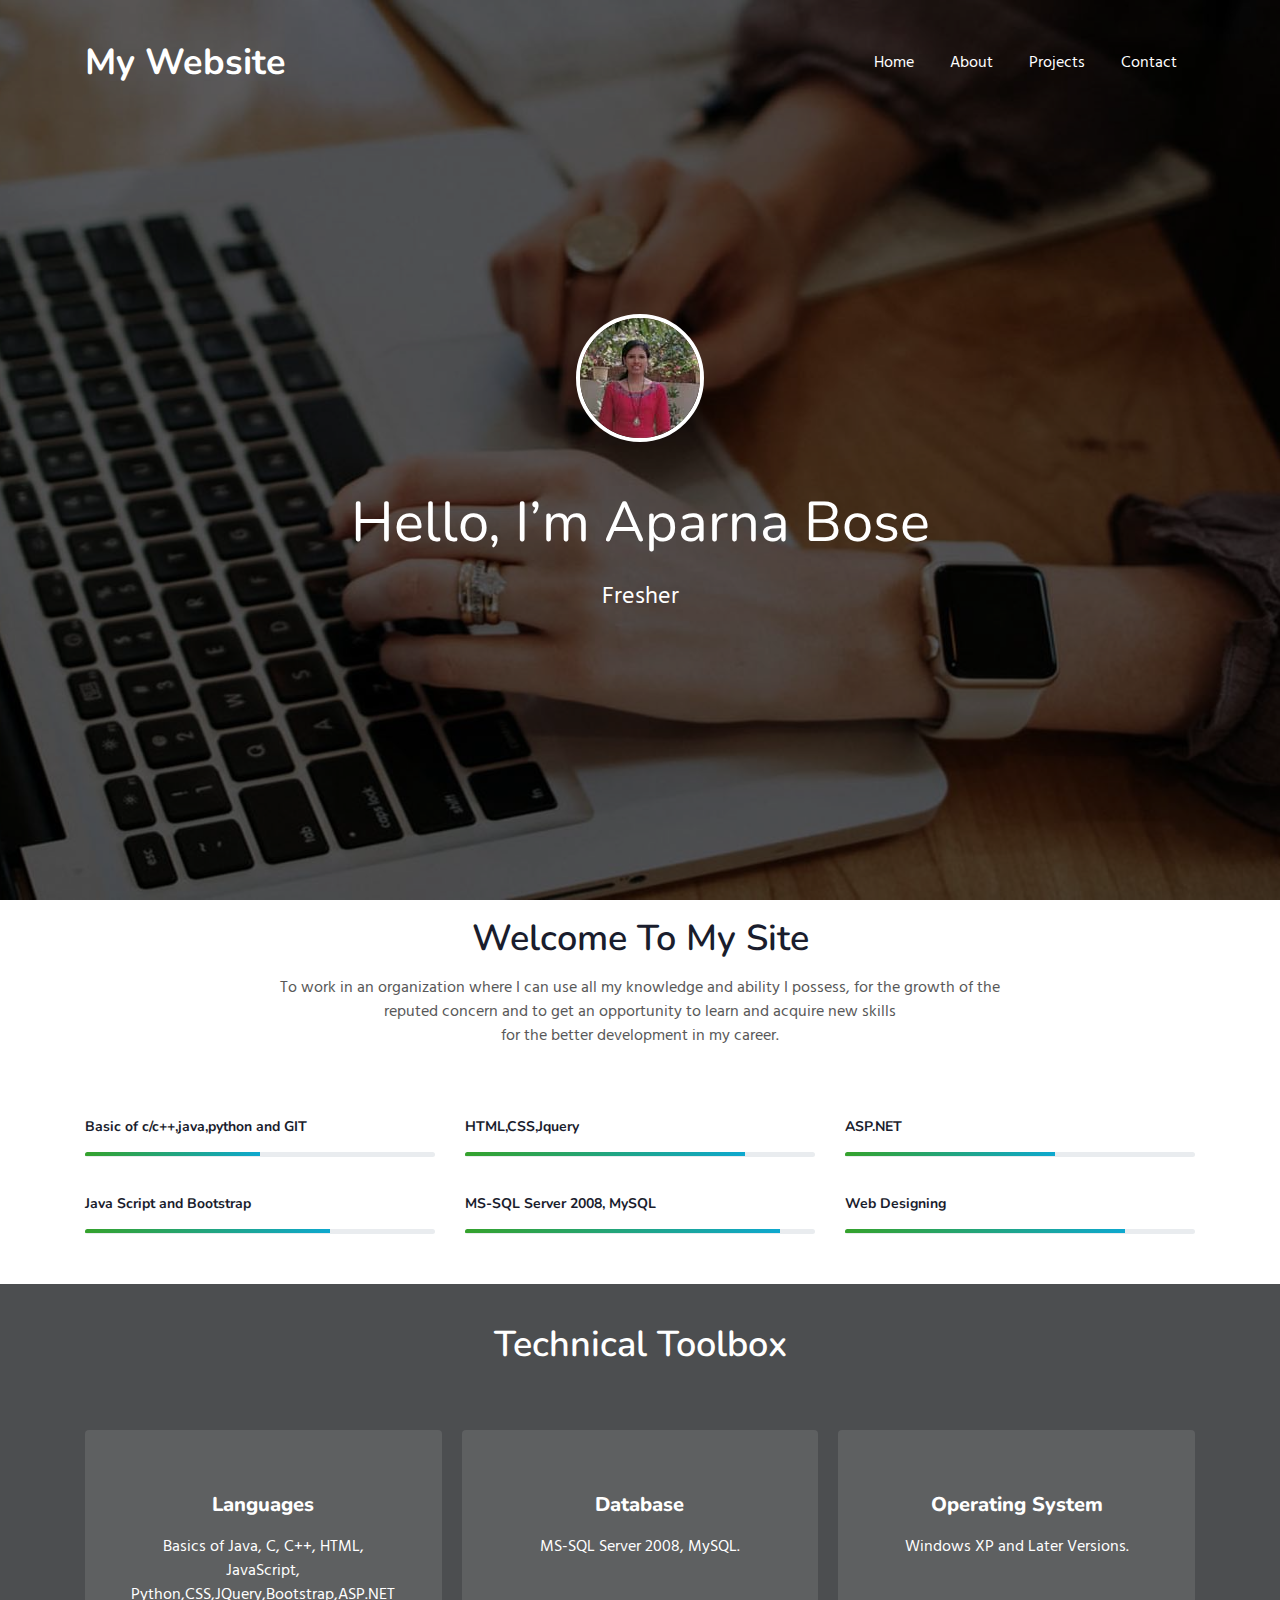
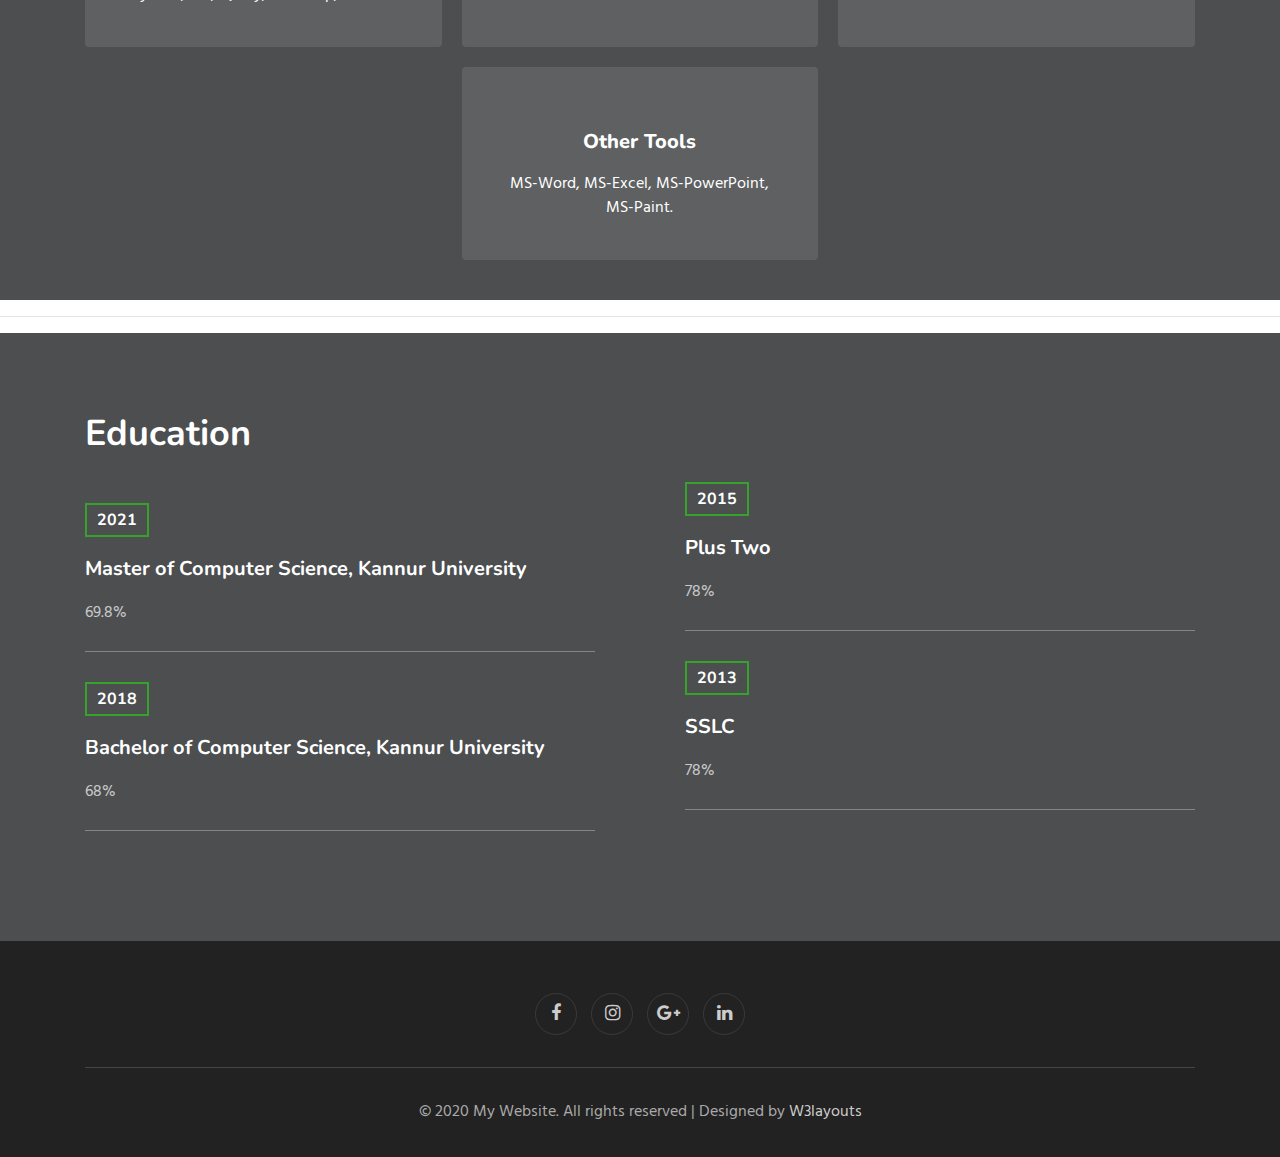
<file: index.html>
<!--
Author: W3layouts
Author URL: http://w3layouts.com
-->
<!doctype html>
<html lang="en">
  <head>
    <!-- Required meta tags -->
    <meta charset="utf-8">
    <meta name="viewport" content="width=device-width, initial-scale=1, shrink-to-fit=no">

    <title>My Website a Personal Portfolio Category Bootstrap Responsive Website Template | Home :: W3layouts</title>
    <!-- web fonts -->
    <link href="//fonts.googleapis.com/css?family=Nunito:400,600,700,800,900&display=swap" rel="stylesheet">
    <link href="//fonts.googleapis.com/css?family=Hind&display=swap" rel="stylesheet">
    <!-- //web fonts -->
    <!-- Template CSS -->
    <link rel="stylesheet" href="assets/css/style-starter.css">
  </head>
  <body>

<section class="w3l-bootstrap-header">
  <nav class="navbar navbar-expand-lg navbar-light py-lg-3 py-2">
    <div class="container">
      <a class="navbar-brand" href="index.html"> My Website</a>
      <!-- if logo is image enable this   
    <a class="navbar-brand" href="#index.html">
        <img src="image-path" alt="Your logo" title="Your logo" style="height:35px;" />
    </a> -->
      <button class="navbar-toggler" type="button" data-toggle="collapse" data-target="#navbarSupportedContent"
        aria-controls="navbarSupportedContent" aria-expanded="false" aria-label="Toggle navigation">
        <span class="navbar-toggler-icon fa fa-bars"></span>
      </button>

      <div class="collapse navbar-collapse" id="navbarSupportedContent">
        <ul class="navbar-nav ml-auto">
          <li class="nav-item">
            <a class="nav-link" href="index.html">Home</a>
          </li>
          <li class="nav-item">
            <a class="nav-link" href="about.html">About</a>
          </li>
          <li class="nav-item">
            <a class="nav-link" href="services.html">Projects</a>
          </li>
         
        
          <li class="nav-item">
            <a class="nav-link" href="contact.html">Contact</a>
          </li>
        </ul>
        
      </div>
    </div>
  </nav>
</section>
 <!--  Main banner section -->
 <section class="w3l-main-banner" id="home">
  <div class="companies20-content">
    <div class="companies-wrapper">
        <div class="item">
         
            <div class="slider-info banner-view text-center">
              <div class="banner-info container">
                <img src="assets/images/M1.jpg" alt="about image" class="img-fluid">
                <h3 class="banner-text mt-5">Hello, I’m Aparna Bose
                  </h3>
                  <p class="my-4 mb-5">Fresher</p><br>
               
              </div>
            </div>
          
        </div>
    </div>
  </div>
</section>
 <!--  //Main banner section -->
<section class="w3l-about ">
<div class="skills-bars py-5">
 <div class="container py-md-3">
  <div class="heading text-center mx-auto">
    <h3 class="head">Welcome To My Site</h3>
    <p class="my-3 head"> To work in an organization where I can use all my knowledge and ability I possess, for the growth of
      the reputed concern and to get an opportunity to learn and acquire new skills <br> for the better development
      in my career.</p>
      
    </div>
<div class="row mt-5 pt-3">
    <div class="col-lg-4 col-md-4 col-sm-6 skills-bar-grids mb-4 pb-2">
        <h4>Basic of c/c++,java,python and GIT</h4>
        <div class="progress">
        <div class="progress-bar progress-bar-striped bg-color" role="progressbar" style="width: 50% ;height:4px;" aria-valuenow="50" aria-valuemin="0" aria-valuemax="100">
      </div>
    </div>
</div>
    <div class="col-lg-4 col-md-4 col-sm-6 skills-bar-grids mb-4 pb-2">
        <h4>HTML,CSS,Jquery</h4>
        <div class="progress">
        <div class="progress-bar progress-bar-striped bg-color" role="progressbar" style="width: 80% ;height:4px;" aria-valuenow="50" aria-valuemin="0" aria-valuemax="100">
      </div>
    </div>
</div>
<div class="col-lg-4  col-md-4 col-sm-6 skills-bar-grids mb-4 pb-2">
    <h4>ASP.NET</h4>
    <div class="progress">
    <div class="progress-bar progress-bar-striped bg-color" role="progressbar" style="width: 60% ;height:4px;" aria-valuenow="50" aria-valuemin="0" aria-valuemax="100">
  </div>
</div>
</div>
<div class="col-lg-4  col-md-4 col-sm-6 skills-bar-grids mb-4 pb-2">
    <h4>Java Script and Bootstrap</h4>
    <div class="progress">
    <div class="progress-bar progress-bar-striped bg-color" role="progressbar" style="width: 70% ;height:4px;" aria-valuenow="50" aria-valuemin="0" aria-valuemax="100">
  </div>
</div>
</div>
<div class="col-lg-4  col-md-4 col-sm-6 skills-bar-grids mb-4 pb-2">
    <h4>MS-SQL Server 2008, MySQL</h4>
    <div class="progress">
    <div class="progress-bar progress-bar-striped bg-color" role="progressbar" style="width: 90% ;height:4px;" aria-valuenow="50" aria-valuemin="0" aria-valuemax="100">
  </div>
</div>
</div>
<div class="col-lg-4 col-md-4 col-sm-6 skills-bar-grids ">
    <h4>Web Designing</h4>
    <div class="progress">
    <div class="progress-bar progress-bar-striped bg-color" role="progressbar" style="width: 80% ;height:4px;" aria-valuenow="50" aria-valuemin="0" aria-valuemax="100">
  </div>
</div>
</div>

 </div>
 </div>
</div>
 </section>
<section class="w3l-feature-3" id="features">
	<div class="grid top-bottom">
		<div class="container">
			<div class="heading text-center mx-auto">
                <h3 class="head text-white">Technical Toolbox</h3>
                <p class="my-3 head text-white"> </p>
              </div>
			<div class="middle-section grid-column text-center mt-5 pt-3">
				<div class="three-grids-columns">
					
					<h4>Languages</h4>
					<p>Basics of Java, C, C++, HTML, JavaScript, Python,CSS,JQuery,Bootstrap,ASP.NET</p>
					
				</div>
				<div class="three-grids-columns">
					
					<h4>Database</h4>
					<p>MS-SQL Server 2008, MySQL.</p>
					
				</div>
				<div class="three-grids-columns">
					
					<h4>Operating System</h4>
					<p>Windows XP and Later Versions.</p>
					
				</div>
        <div class="">
					
					<h4></h4>
					<p></p>
					
				</div>
        <div class="three-grids-columns">
					
					<h4>Other Tools</h4>
					<p>MS-Word, MS-Excel, MS-PowerPoint, MS-Paint.</p>
					
				</div>
			</div>
		</div>
	</div>
</section>
<hr></hr>
<div class="products-4" id="portfolio">
    <!-- Products4 block -->
    <!--<div id="products4-block" class="text-center">
        <div class="container">
            
            

            <section id="content1" class="tab-content text-left">
                <div class="d-grid grid-col-3">
                    <div class="product">
                        <a href="assets/images/g1.jpg" data-lightbox="example-set"
                            data-title="Lorem ipsum dolor sit amet consectetur adipisicing elit. Numquam architecto, ex veritatis">
                            <figure>
                                <img src="assets/images/g1.jpg" class="img-responsive" alt="" />
                            </figure>
                        </a>
                        
                    </div>
                    <div class="product">
                        <a href="assets/images/g2.jpg" data-lightbox="example-set"
                            data-title="Lorem ipsum dolor sit amet consectetur adipisicing elit. Numquam architecto, ex veritatis">
                            <figure>
                                <img src="assets/images/g2.jpg" class="img-responsive" alt="" />
                            </figure>
                        </a>
                        
                    </div>
                    <div class="product">
                        <a href="assets/images/g3.jpg" data-lightbox="example-set"
                            data-title="Lorem ipsum dolor sit amet consectetur adipisicing elit. Numquam architecto, ex veritatis">
                            <figure>
                                <img src="assets/images/g3.jpg" class="img-responsive" alt="" />
                            </figure>
                        </a>
                        
                    </div>
                    <div class="product">
                        <a href="assets/images/g4.jpg" data-lightbox="example-set"
                            data-title="Lorem ipsum dolor sit amet consectetur adipisicing elit. Numquam architecto, ex veritatis">
                            <figure>
                                <img src="assets/images/g4.jpg" class="img-responsive" alt="" />
                            </figure>
                        </a>
                        
                    </div>
                    <div class="product">
                        <a href="assets/images/g5.jpg" data-lightbox="example-set"
                            data-title="Lorem ipsum dolor sit amet consectetur adipisicing elit. Numquam architecto, ex veritatis">
                            <figure>
                                <img src="assets/images/g5.jpg" class="img-responsive" alt="" />
                            </figure>
                        </a>
                       
                    </div>
                    <div class="product">
                        <a href="assets/images/g6.jpg" data-lightbox="example-set"
                            data-title="Lorem ipsum dolor sit amet consectetur adipisicing elit. Numquam architecto, ex veritatis">
                            <figure>
                                <img src="assets/images/g6.jpg" class="img-responsive" alt="" />
                            </figure>
                        </a>
                        
                    </div>
                    
                    
                </div>
            </section>

            <section id="content2" class="tab-content text-left">
                <div class="d-grid grid-col-3">
                    <div class="product">
                        <a href="assets/images/g7.jpg" data-lightbox="example-set"
                            data-title="Lorem ipsum dolor sit amet consectetur adipisicing elit. Numquam architecto, ex veritatis">
                            <figure>
                                <img src="assets/images/g7.jpg" class="img-responsive" alt="" />
                            </figure>
                        </a>
                        
                    </div>
                    <div class="product">
                        <a href="assets/images/g8.jpg" data-lightbox="example-set"
                            data-title="Lorem ipsum dolor sit amet consectetur adipisicing elit. Numquam architecto, ex veritatis">
                            <figure>
                                <img src="assets/images/g8.jpg" class="img-responsive" alt="" />
                            </figure>
                        </a>
                       
                    </div>
                    <div class="product">
                        <a href="assets/images/g1.jpg" data-lightbox="example-set"
                            data-title="Lorem ipsum dolor sit amet consectetur adipisicing elit. Numquam architecto, ex veritatis">
                            <figure>
                                <img src="assets/images/g1.jpg" class="img-responsive" alt="" />
                            </figure>
                        </a>
                       
                    </div>
                    <div class="product">
                        <a href="assets/images/g2.jpg" data-lightbox="example-set"
                            data-title="Lorem ipsum dolor sit amet consectetur adipisicing elit. Numquam architecto, ex veritatis">
                            <figure>
                                <img src="assets/images/g2.jpg" class="img-responsive" alt="" />
                            </figure>
                        </a>
                       
                    </div>
                    <div class="product">
                        <a href="assets/images/g3.jpg" data-lightbox="example-set"
                            data-title="Lorem ipsum dolor sit amet consectetur adipisicing elit. Numquam architecto, ex veritatis">
                            <figure>
                                <img src="assets/images/g3.jpg" class="img-responsive" alt="" />
                            </figure>
                        </a>
                        
                    </div>
                    <div class="product">
                        <a href="assets/images/g4.jpg" data-lightbox="example-set"
                            data-title="Lorem ipsum dolor sit amet consectetur adipisicing elit. Numquam architecto, ex veritatis">
                            <figure>
                                <img src="assets/images/g4.jpg" class="img-responsive" alt="" />
                            </figure>
                        </a>
                        
                    </div>
                </div>
            </section>

            <section id="content3" class="tab-content text-left">
                <div class="d-grid grid-col-3">
                    <div class="product">
                        <a href="assets/images/g5.jpg" data-lightbox="example-set"
                            data-title="Lorem ipsum dolor sit amet consectetur adipisicing elit. Numquam architecto, ex veritatis">
                            <figure>
                                <img src="assets/images/g5.jpg" class="img-responsive" alt="" />
                            </figure>
                        </a>
                      
                    </div>
                    <div class="product">
                        <a href="assets/images/g6.jpg" data-lightbox="example-set"
                            data-title="Lorem ipsum dolor sit amet consectetur adipisicing elit. Numquam architecto, ex veritatis">
                            <figure>
                                <img src="assets/images/g6.jpg" class="img-responsive" alt="" />
                            </figure>
                        </a>
                       
                    </div>
                    <div class="product">
                        <a href="assets/images/g7.jpg" data-lightbox="example-set"
                            data-title="Lorem ipsum dolor sit amet consectetur adipisicing elit. Numquam architecto, ex veritatis">
                            <figure>
                                <img src="assets/images/g7.jpg" class="img-responsive" alt="" />
                            </figure>
                        </a>
                        
                    </div>
                </div>
            </section>

            <section id="content4" class="tab-content text-left">
                <div class="d-grid grid-col-3">
                    <div class="product">
                        <a href="assets/images/g8.jpg" data-lightbox="example-set"
                            data-title="Lorem ipsum dolor sit amet consectetur adipisicing elit. Numquam architecto, ex veritatis">
                            <figure>
                                <img src="assets/images/g8.jpg" class="img-responsive" alt="" />
                            </figure>
                        </a>
                        
                    </div>
                    <div class="product">
                        <a href="assets/images/g1.jpg" data-lightbox="example-set"
                            data-title="Lorem ipsum dolor sit amet consectetur adipisicing elit. Numquam architecto, ex veritatis">
                            <figure>
                                <img src="assets/images/g1.jpg" class="img-responsive" alt="" />
                            </figure>
                        </a>
                        
                    </div>
                </div>
            </section>
        </div>
    </div>-->
    <!-- Products4 block -->
</div>
<script src="assets/js/jquery-3.3.1.min.js"></script>
<script src="assets/js/lightbox-plus-jquery.min.js"></script>
<section class="services-12" id="experience">
	<div class="form-12-content">
		<div class="container">
			<div class="grid grid-column-2 ">
				
				<div class="column1">
          <h3 class="mb-5">Education</h3>
					<div class="experience-top">
            <h5>2021</h5>
						<h4>Master of Computer Science, Kannur University</h4>
						<p class="my-3 text-white">69.8%</p>
            </div>
            <div class="experience-top">
              <h5>2018</h5>
              <h4>Bachelor of Computer Science, Kannur University</h4>
              <p class="my-3 text-white">68%</p>
              </div>
              
					</div>
					<div class="column2">
            <h3 class="mb-5"></h3>
            <div class="experience-top">
              <h5>2015</h5>
              <h4>Plus Two</h4>
              <p class="my-3 text-white">78%</p>
              </div>
              <div class="experience-top">
                <h5>2013</h5>
                <h4>SSLC</h4>
                <p class="my-3 text-white">78%</p>
                </div>
                
					</div>
			</div>
		</div>
	</div>
</section>
<!--<section class="w3l-testimonials" id="testimonials">
  <div class="customers-6-content py-5">
    <div class="container py-lg-3">
      <div class="heading text-center mx-auto">
        
      </div>
     
      <div id="customerhnyCarousel" class="carousel slide" data-ride="carousel">

        <ol class="carousel-indicators">
          <li data-target="#customerhnyCarousel" data-slide-to="0" class="active"></li>
                        <li data-target="#customerhnyCarousel" data-slide-to="1"></li>
                      
        </ol>
         Carousel items
        <div class="carousel-inner pb-5">

          <div class="carousel-item active">
            <div class="customer row py-5 mt-3">
              <div class="col-lg-4 col-md-6">
                <div class="card">
                 
                  <div class="card-body">
                    <img class="card-img-top img-responsive" src="assets/images/c1.jpg" alt="">
                    <h3 class="card-title mt-2">Henry Nicholas</h3>
                    <p class="sub-title mb-3">Photographer</p>
                    <p class="card-text">  "Neque porro quisquam est, qui dolorem ipsum quia dolor sit amet, consectetur, adipisci velit, sed quia non numquam eius modi tempora incidunt ut labore et dolore"
                    </p>
                  
                    
                  </div>
                </div>
              </div>
              <div class="col-lg-4 col-md-6 off-testi-2">
                <div class="card">
                
                  <div class="card-body">
                    <img class="card-img-top img-responsive" src="assets/images/c2.jpg" alt="">
                    <h3 class="card-title mt-2">Mark Waugh</h3>
                    <p class="sub-title mb-3">Web Designer</p>
                    <p class="card-text">  "Neque porro quisquam est, qui dolorem ipsum quia dolor sit amet, consectetur, adipisci velit, sed quia non numquam eius modi tempora incidunt ut labore et dolore"
                    </p>
                    
                  
                  </div>
                </div>
              </div>
              <div class="col-lg-4 offset-md-3 offset-lg-0 col-md-6 off-testi">
                <div class="card">
                  
                  <div class="card-body">
                    <img class="card-img-top img-responsive" src="assets/images/c3.jpg" alt="">
                    <h3 class="card-title mt-2">Sarina Willams</h3>
                    <p class="sub-title mb-3">Graphic Designer</p>
                    <p class="card-text">  "Neque porro quisquam est, qui dolorem ipsum quia dolor sit amet, consectetur, adipisci velit, sed quia non numquam eius modi tempora incidunt ut labore et dolore"
                     </p>
                   
                    
                  </div>
                </div>
              </div>
            </div>
          </div>
          .item

          <div class="carousel-item">
            <div class="customer row py-5 mt-3">
              <div class="col-lg-4 col-md-6">
                <div class="card">
                 
                  <div class="card-body">
                    <img class="card-img-top img-responsive" src="assets/images/c2.jpg" alt="">
                    <h3 class="card-title mt-2">Mark Waugh</h3>
                    <p class="sub-title mb-3">Engineer</p>
                    <p class="card-text">  "Neque porro quisquam est, qui dolorem ipsum quia dolor sit amet, consectetur, adipisci velit, sed quia non numquam eius modi tempora incidunt ut labore et dolore"
                    </p>
                  
                  
                  </div>
                </div>
              </div>
              <div class="col-lg-4 col-md-6 off-testi-2">
                <div class="card">
                 
                  <div class="card-body">
                    <img class="card-img-top img-responsive" src="assets/images/c3.jpg" alt="">
                    <h3 class="card-title mt-2">Sarina Willams</h3>
                    <p class="sub-title mb-3">Engineer</p>
                    <p class="card-text">  "Neque porro quisquam est, qui dolorem ipsum quia dolor sit amet, consectetur, adipisci velit, sed quia non numquam eius modi tempora incidunt ut labore et dolore"
                     </p>
                  
                    
                  </div>
                </div>
                
                
              </div>
              <div class="col-lg-4 offset-md-3 offset-lg-0 col-md-6 off-testi">
                <div class="card">
                 
                  <div class="card-body">
                    <img class="card-img-top img-responsive" src="assets/images/c1.jpg" alt="">
                    <h3 class="card-title mt-2">Henry Nicholas</h3>
                    <p class="sub-title mb-3">Engineer</p>
                    <p class="card-text"> "Neque porro quisquam est, qui dolorem ipsum quia dolor sit amet, consectetur, adipisci velit, sed quia non numquam eius modi tempora incidunt ut labore et dolore"
                    </p>
                   
                    
                  </div>
                </div>
              </div>
            </div>
            
          </div>
           

        </div>
        .carousel-inner
      </div>
    </div>
  </div>
  //customers 
</section>-->
 
 <!-- grids block 5 -->
 <section class="w3l-footer-29-main" id="footer">
  <div class="footer-29 text-center">
      <div class="container">
        
        <div class="main-social-footer-29">
                    
          <a href="https://www.facebook.com/aparna.bose.3597" class="facebook"><span class="fa fa-facebook"></span></a>
          
          <a href="#instagram" class="instagram"><span class="fa fa-instagram"></span></a>
          <a href="#google-plus" class="google-plus"><span class="fa fa-google-plus"></span></a>
          <a href="#linkedin" class="linkedin"><span class="fa fa-linkedin"></span></a>
          
      </div>
          <div class="bottom-copies text-center">
              <p class="copy-footer-29">© 2020 My Website. All rights reserved | Designed by <a href="https://w3layouts.com">W3layouts</a></p>
               
          </div>
      </div>
  </div>
   <!-- move top -->
  <button onclick="topFunction()" id="movetop" title="Go to top">
              <span class="fa fa-angle-up"></span>
                 </button>
                 <script>
                     // When the user scrolls down 20px from the top of the document, show the button
                     window.onscroll = function () {
                         scrollFunction()
                     };
              
                     function scrollFunction() {
                         if (document.body.scrollTop > 20 || document.documentElement.scrollTop > 20) {
                             document.getElementById("movetop").style.display = "block";
                         } else {
                             document.getElementById("movetop").style.display = "none";
                         }
                     }
              
                     // When the user clicks on the button, scroll to the top of the document
                     function topFunction() {
                         document.body.scrollTop = 0;
                         document.documentElement.scrollTop = 0;
                     }
                 </script>
                 <!-- /move top -->
</section>
<!-- // grids block 5 -->
<script src="assets/js/jquery-3.3.1.min.js"></script>
<!-- //footer-28 block -->
</section>

<script>
    $(function () {
      $('.navbar-toggler').click(function () {
        $('body').toggleClass('noscroll');
      })
    });
  </script>
  <!-- jQuery first, then Popper.js, then Bootstrap JS -->
  <script src="https://code.jquery.com/jquery-3.4.1.slim.min.js"
    integrity="sha384-J6qa4849blE2+poT4WnyKhv5vZF5SrPo0iEjwBvKU7imGFAV0wwj1yYfoRSJoZ+n" crossorigin="anonymous">
  </script>
  
  <script src="https://stackpath.bootstrapcdn.com/bootstrap/4.4.1/js/bootstrap.min.js"
    integrity="sha384-wfSDF2E50Y2D1uUdj0O3uMBJnjuUD4Ih7YwaYd1iqfktj0Uod8GCExl3Og8ifwB6" crossorigin="anonymous">
  </script>

<!-- Smooth scrolling -->



</body>

</html>
<!-- // grids block 5 -->
</file>
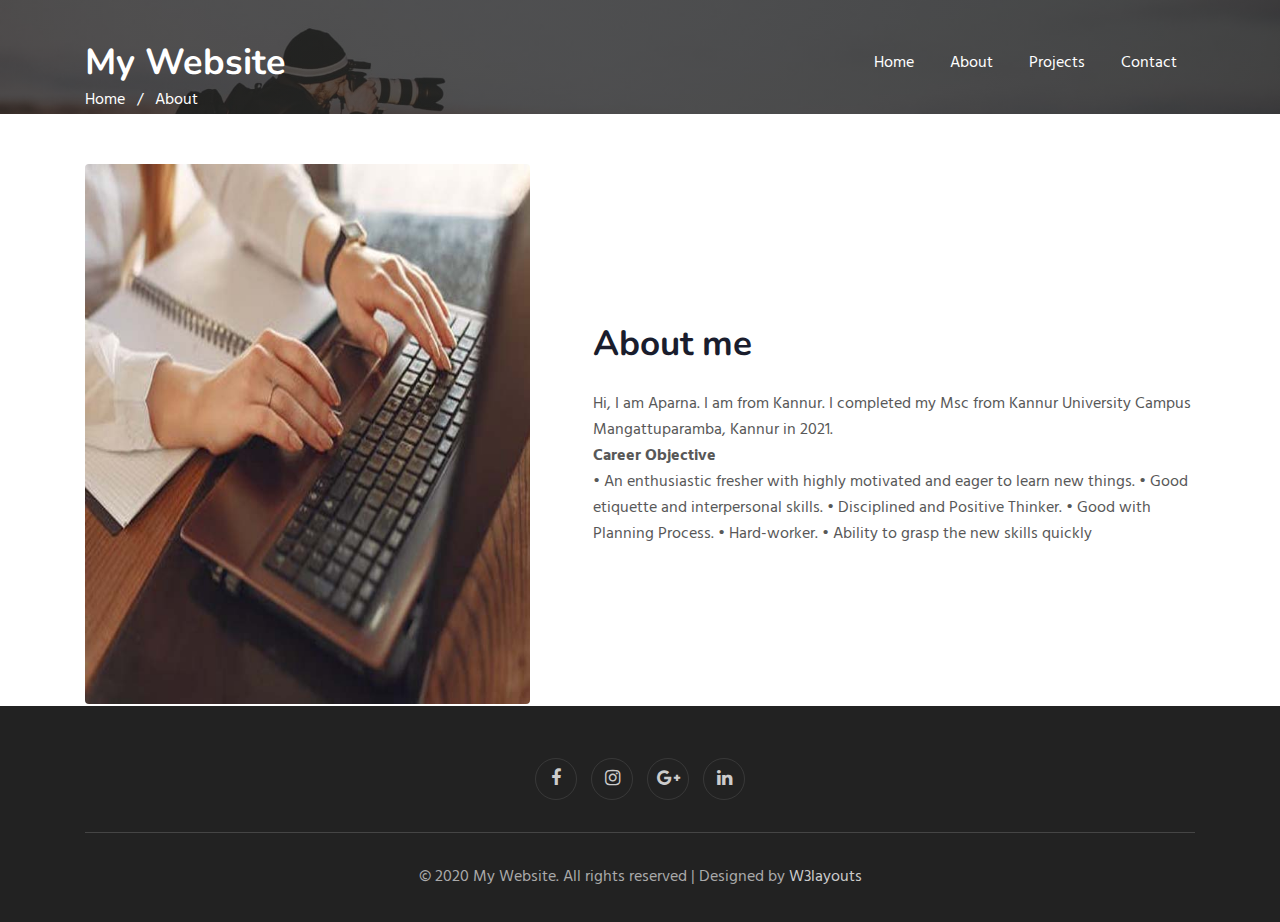
<file: about.html>
<!--
Author: W3layouts
Author URL: http://w3layouts.com
-->
<!doctype html>
<html lang="en">
  <head>
    <!-- Required meta tags -->
    <meta charset="utf-8">
    <meta name="viewport" content="width=device-width, initial-scale=1, shrink-to-fit=no">

    <title>My Website a Personal Portfolio Category Bootstrap Responsive Website Template | About :: W3layouts</title>
    <!-- web fonts -->
    <link href="//fonts.googleapis.com/css?family=Nunito:400,600,700,800,900&display=swap" rel="stylesheet">
    <link href="//fonts.googleapis.com/css?family=Hind&display=swap" rel="stylesheet">
    <!-- //web fonts -->
    <!-- Template CSS -->
    <link rel="stylesheet" href="assets/css/style-starter.css">
  </head>
  <body>

<section class="w3l-bootstrap-header">
  <nav class="navbar navbar-expand-lg navbar-light py-lg-3 py-2">
    <div class="container">
      <a class="navbar-brand" href="index.html"> My Website</a>
      <!-- if logo is image enable this   
    <a class="navbar-brand" href="#index.html">
        <img src="image-path" alt="Your logo" title="Your logo" style="height:35px;" />
    </a> -->
      <button class="navbar-toggler" type="button" data-toggle="collapse" data-target="#navbarSupportedContent"
        aria-controls="navbarSupportedContent" aria-expanded="false" aria-label="Toggle navigation">
        <span class="navbar-toggler-icon fa fa-bars"></span>
      </button>

      <div class="collapse navbar-collapse" id="navbarSupportedContent">
        <ul class="navbar-nav ml-auto">
          <li class="nav-item">
            <a class="nav-link" href="index.html">Home</a>
          </li>
          <li class="nav-item">
            <a class="nav-link" href="about.html">About</a>
          </li>
          <li class="nav-item">
            <a class="nav-link" href="services.html">Projects</a>
          </li>
         
        
          <li class="nav-item">
            <a class="nav-link" href="contact.html">Contact</a>
          </li>
        </ul>
        
      </div>
    </div>
  </nav>
</section>
<section class="w3l-about-breadcrum">
  <div class="breadcrum-bg">
    <div class="container py-5">
      <p><a href="index.html">Home</a> &nbsp; / &nbsp; About</p>
     </div>
  </div>
</section>
<!-- w3l-content-photo-5 -->
<div class="w3l-content-photo-5 py-5" id="about">
	<div class="content-main pt-lg-5 pt-md-3 pb-0">
		<div class="container">
			<div class="row">
				<div class="col-lg-5 content-photo">
					<a href="#"><img src="assets/images/M8.jpg" class="img-fluid" alt="content-photo"></a>
				</div>
				<div class="col-lg-7 content-left mt-lg-0 mt-5 pl-lg-5">
					<h3>About me</h3>
					<p class="mb-0">Hi, I am Aparna. I am from Kannur. I completed my Msc from Kannur University Campus Mangattuparamba, Kannur in 2021.<br><strong> Career Objective </strong><br>• An enthusiastic fresher with highly motivated and eager to learn new things.
            • Good etiquette and interpersonal skills.
            • Disciplined and Positive Thinker.
            • Good with Planning Process.
            • Hard-worker.
            • Ability to grasp the new skills quickly</p>
					
				</div>
			</div>
		</div>
	</div>
</div>

 
 <!-- grids block 5 -->
 <section class="w3l-footer-29-main" id="footer">
  <div class="footer-29 text-center">
      <div class="container">
        
        <div class="main-social-footer-29">
                    
          <a href="https://www.facebook.com/aparna.bose.3597" class="facebook"><span class="fa fa-facebook"></span></a>
          
          <a href="#instagram" class="instagram"><span class="fa fa-instagram"></span></a>
          <a href="#google-plus" class="google-plus"><span class="fa fa-google-plus"></span></a>
          <a href="#linkedin" class="linkedin"><span class="fa fa-linkedin"></span></a>
      </div>
          <div class="bottom-copies text-center">
              <p class="copy-footer-29">© 2020 My Website. All rights reserved | Designed by <a href="https://w3layouts.com">W3layouts</a></p>
               
          </div>
      </div>
  </div>
   <!-- move top -->
  <button onclick="topFunction()" id="movetop" title="Go to top">
              <span class="fa fa-angle-up"></span>
                 </button>
                 <script>
                     // When the user scrolls down 20px from the top of the document, show the button
                     window.onscroll = function () {
                         scrollFunction()
                     };
              
                     function scrollFunction() {
                         if (document.body.scrollTop > 20 || document.documentElement.scrollTop > 20) {
                             document.getElementById("movetop").style.display = "block";
                         } else {
                             document.getElementById("movetop").style.display = "none";
                         }
                     }
              
                     // When the user clicks on the button, scroll to the top of the document
                     function topFunction() {
                         document.body.scrollTop = 0;
                         document.documentElement.scrollTop = 0;
                     }
                 </script>
                 <!-- /move top -->
</section>
<!-- // grids block 5 -->
<script src="assets/js/jquery-3.3.1.min.js"></script>
<!-- //footer-28 block -->
</section>

<script>
    $(function () {
      $('.navbar-toggler').click(function () {
        $('body').toggleClass('noscroll');
      })
    });
  </script>
  <!-- jQuery first, then Popper.js, then Bootstrap JS -->
  <script src="https://code.jquery.com/jquery-3.4.1.slim.min.js"
    integrity="sha384-J6qa4849blE2+poT4WnyKhv5vZF5SrPo0iEjwBvKU7imGFAV0wwj1yYfoRSJoZ+n" crossorigin="anonymous">
  </script>
  
  <script src="https://stackpath.bootstrapcdn.com/bootstrap/4.4.1/js/bootstrap.min.js"
    integrity="sha384-wfSDF2E50Y2D1uUdj0O3uMBJnjuUD4Ih7YwaYd1iqfktj0Uod8GCExl3Og8ifwB6" crossorigin="anonymous">
  </script>

<!-- Smooth scrolling -->



</body>

</html>
<!-- // grids block 5 -->
</file>
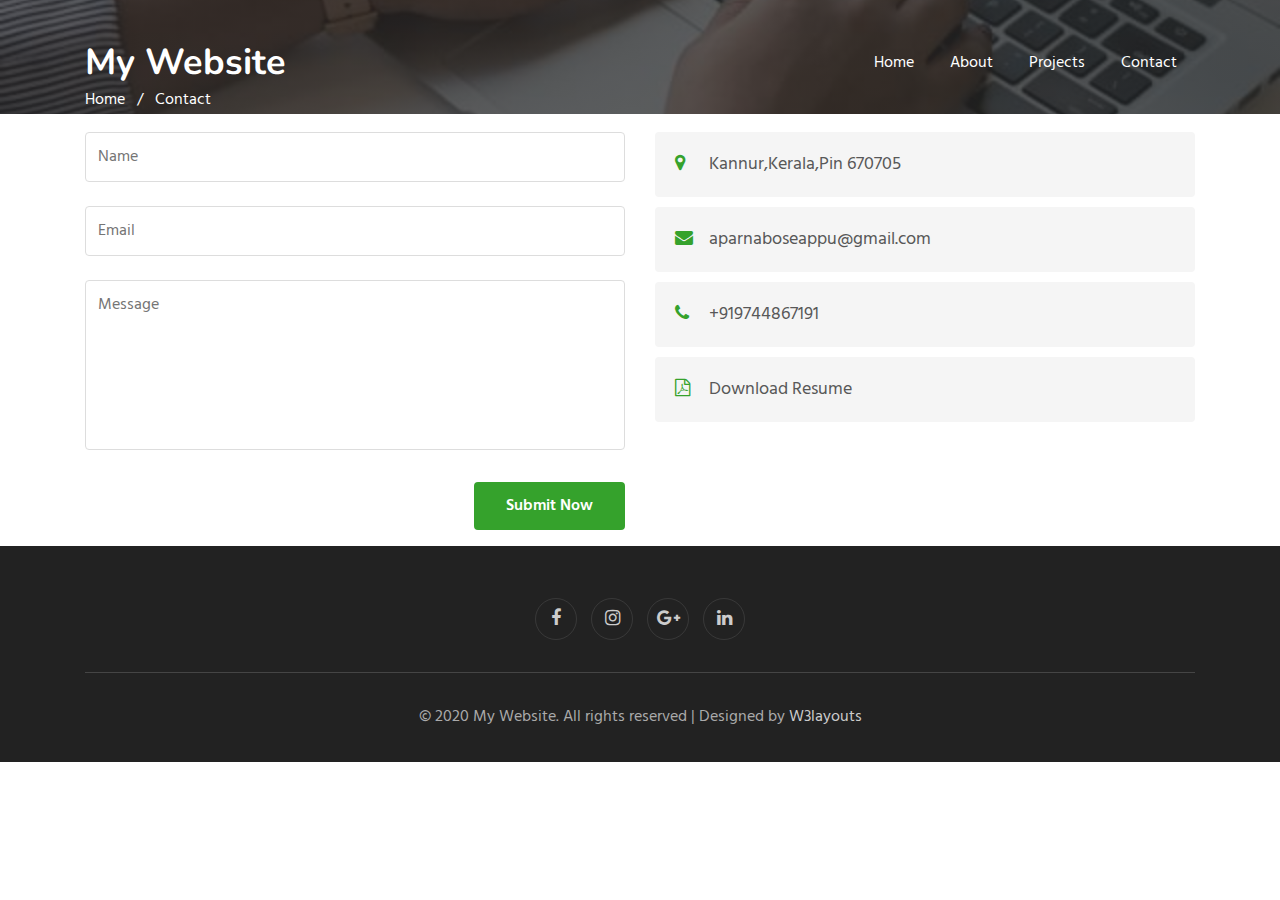
<file: contact.html>
<!--
Author: W3layouts
Author URL: http://w3layouts.com
-->
<!doctype html>
<html lang="en">
  <head>
    <!-- Required meta tags -->
    <meta charset="utf-8">
    <meta name="viewport" content="width=device-width, initial-scale=1, shrink-to-fit=no">

    <title>My Website a Personal Portfolio Category Bootstrap Responsive Website Template | Contact :: W3layouts</title>
    <!-- web fonts -->
    <link href="//fonts.googleapis.com/css?family=Nunito:400,600,700,800,900&display=swap" rel="stylesheet">
    <link href="//fonts.googleapis.com/css?family=Hind&display=swap" rel="stylesheet">
    <!-- //web fonts -->
    <!-- Template CSS -->
    <link rel="stylesheet" href="assets/css/style-starter.css">
  </head>
  <body>

<section class="w3l-bootstrap-header">
  <nav class="navbar navbar-expand-lg navbar-light py-lg-3 py-2">
    <div class="container">
      <a class="navbar-brand" href="index.html"> My Website</a>
      <!-- if logo is image enable this   
    <a class="navbar-brand" href="#index.html">
        <img src="image-path" alt="Your logo" title="Your logo" style="height:35px;" />
    </a> -->
      <button class="navbar-toggler" type="button" data-toggle="collapse" data-target="#navbarSupportedContent"
        aria-controls="navbarSupportedContent" aria-expanded="false" aria-label="Toggle navigation">
        <span class="navbar-toggler-icon fa fa-bars"></span>
      </button>

      <div class="collapse navbar-collapse" id="navbarSupportedContent">
        <ul class="navbar-nav ml-auto">
          <li class="nav-item">
            <a class="nav-link" href="index.html">Home</a>
          </li>
          <li class="nav-item">
            <a class="nav-link" href="about.html">About</a>
          </li>
          <li class="nav-item">
            <a class="nav-link" href="services.html">Projects</a>
          </li>
          
        
          <li class="nav-item">
            <a class="nav-link" href="contact.html">Contact</a>
          </li>
        </ul>
        
      </div>
    </div>
  </nav>
</section>
<section class="w3l-contact-breadcrum">
  <div class="breadcrum-bg">
    <div class="container py-5">
      <p><a href="index.html">Home</a> &nbsp; / &nbsp; Contact</p>
     </div>
  </div>
</section>
<!-- contact -->
<section class="w3l-contacts-12" id="contact">
    <div class="contact-top pt-5">
        <div class="container py-md-3">
            
            <div class="row cont-main-top">
               <!-- contact form -->
               <div class="contacts12-main col-lg-6 ">
                   
                <form action="https://sendmail.w3layouts.com/submitForm" method="post" class="main-input">
                    <div class="top-inputs d-grid">
                        <input type="text" placeholder="Name" name="w3lName" id="w3lName" required="">
                       
                    </div>
                    <input type="email" name="email" placeholder="Email" id="w3lSender" required="">
                   
                    <textarea placeholder="Message" name="w3lMessage" id="w3lMessage" required=""></textarea>
                    <div class="text-right">
                        <button type="submit" class="btn btn-theme2">Submit Now</button>
                    </div>
                </form>
            </div>
            <!-- //contact form -->
                <!-- contact address -->
                <div class="contact col-lg-6 mt-lg-0 mt-5">
                    <div class="cont-subs">
                        <div class="cont-add">
                            <div class="cont-add-lft">
                                <span class="fa fa-map-marker" aria-hidden="true"></span>
                           </div>
                           <div class="cont-add-rgt">
                            <p class="contact-text-sub">Kannur,Kerala,Pin 670705</p>
                        </div>
                      
                    </div>
                        <div class="cont-add add-2">
                            <div class="cont-add-lft">
                                <span class="fa fa-envelope" aria-hidden="true"></span>
                           </div> 
                           <div class="cont-add-rgt">
                          <a href="mailto:aparnaboseappu@gmail.com">
                                <p class="contact-text-sub">aparnaboseappu@gmail.com</p>
                            </a>
                        </div>
                       
                    </div>
                        <div class="cont-add">
                            <div class="cont-add-lft">
                                <span class="fa fa-phone" aria-hidden="true"></span>
                           </div>
                            <div class="cont-add-rgt">
                                 <a href="tel:+7-800-999-800">
                                    <p class="contact-text-sub">+919744867191</p>
                                 </a>
                            </div>
                        </div>
                        <div class="cont-add add-3">
                            <div class="cont-add-lft">
                                <span class="fa fa-file-pdf-o" aria-hidden="true"></span>
                           </div>
                            <div class="cont-add-rgt">
                                <a href="https://drive.google.com/file/d/1dD4G8A-04pgteyr9kZVK7D11m3HJhPP6/view?usp=sharing">
                                    <p class="contact-text-sub">Download Resume</p>
                                </a>
                            </div>
                           
                        </div>
                    </div>
                </div>
                <!-- //contact address -->
                 
            </div>
        </div>
        <!-- map -->
        
        <!-- //map -->
    </div>
</section>
<!-- //contact -->
 
 <!-- grids block 5 -->
 <section class="w3l-footer-29-main" id="footer">
  <div class="footer-29 text-center">
      <div class="container">
        
        <div class="main-social-footer-29">
                    
          <a href="https://www.facebook.com/aparna.bose.3597" class="facebook"><span class="fa fa-facebook"></span></a>
          
          <a href="#instagram" class="instagram"><span class="fa fa-instagram"></span></a>
          <a href="#google-plus" class="google-plus"><span class="fa fa-google-plus"></span></a>
          <a href="#linkedin" class="linkedin"><span class="fa fa-linkedin"></span></a>
      </div>
          <div class="bottom-copies text-center">
              <p class="copy-footer-29">© 2020 My Website. All rights reserved | Designed by <a href="https://w3layouts.com">W3layouts</a></p>
               
          </div>
      </div>
  </div>
   <!-- move top -->
  <button onclick="topFunction()" id="movetop" title="Go to top">
              <span class="fa fa-angle-up"></span>
                 </button>
                 <script>
                     // When the user scrolls down 20px from the top of the document, show the button
                     window.onscroll = function () {
                         scrollFunction()
                     };
              
                     function scrollFunction() {
                         if (document.body.scrollTop > 20 || document.documentElement.scrollTop > 20) {
                             document.getElementById("movetop").style.display = "block";
                         } else {
                             document.getElementById("movetop").style.display = "none";
                         }
                     }
              
                     // When the user clicks on the button, scroll to the top of the document
                     function topFunction() {
                         document.body.scrollTop = 0;
                         document.documentElement.scrollTop = 0;
                     }
                 </script>
                 <!-- /move top -->
</section>
<!-- // grids block 5 -->
<script src="assets/js/jquery-3.3.1.min.js"></script>
<!-- //footer-28 block -->
</section>

<script>
    $(function () {
      $('.navbar-toggler').click(function () {
        $('body').toggleClass('noscroll');
      })
    });
  </script>
  <!-- jQuery first, then Popper.js, then Bootstrap JS -->
  <script src="https://code.jquery.com/jquery-3.4.1.slim.min.js"
    integrity="sha384-J6qa4849blE2+poT4WnyKhv5vZF5SrPo0iEjwBvKU7imGFAV0wwj1yYfoRSJoZ+n" crossorigin="anonymous">
  </script>
  
  <script src="https://stackpath.bootstrapcdn.com/bootstrap/4.4.1/js/bootstrap.min.js"
    integrity="sha384-wfSDF2E50Y2D1uUdj0O3uMBJnjuUD4Ih7YwaYd1iqfktj0Uod8GCExl3Og8ifwB6" crossorigin="anonymous">
  </script>

<!-- Smooth scrolling -->



</body>

</html>
<!-- // grids block 5 -->
</file>
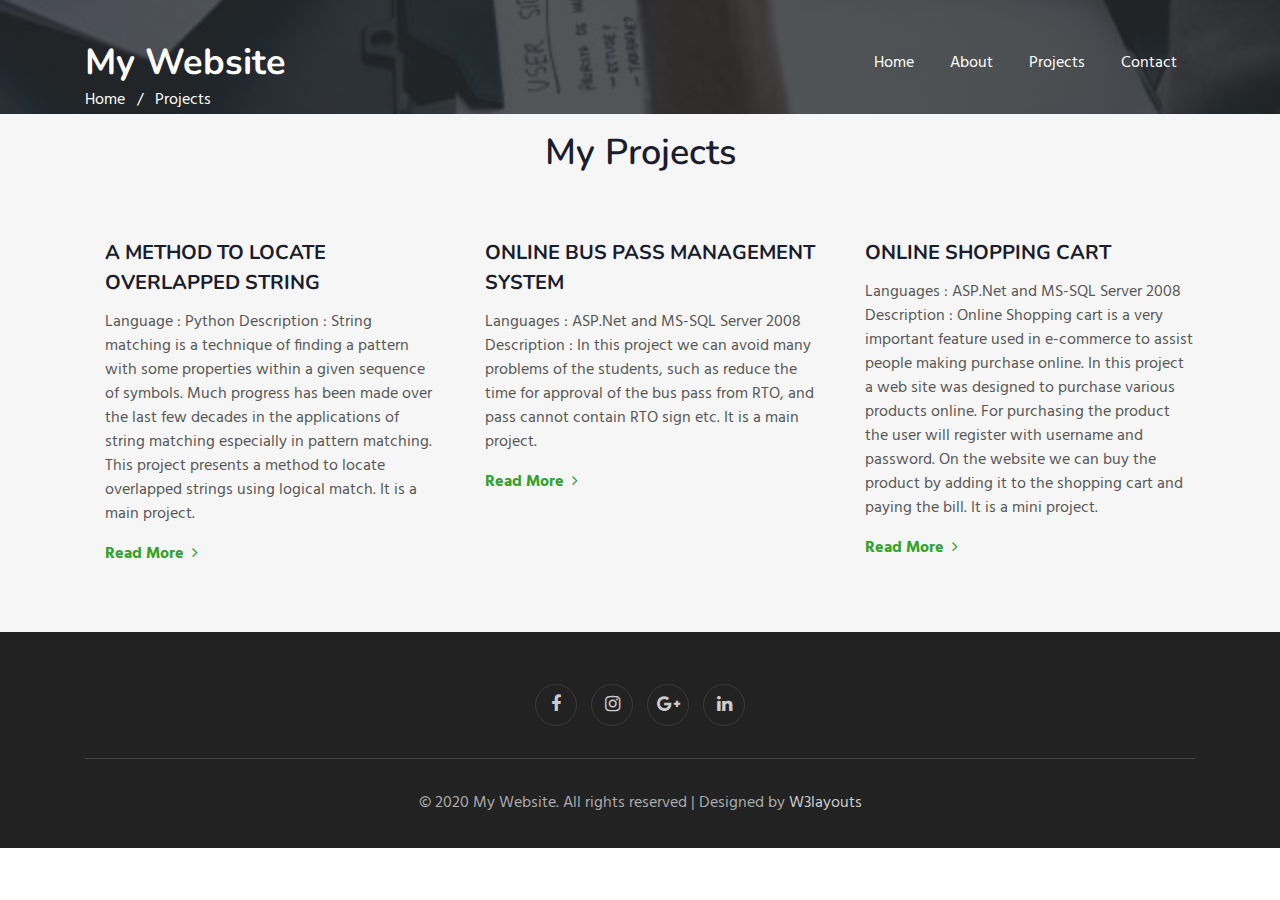
<file: services.html>
<!--
Author: W3layouts
Author URL: http://w3layouts.com
-->
<!doctype html>
<html lang="en">
  <head>
    <!-- Required meta tags -->
    <meta charset="utf-8">
    <meta name="viewport" content="width=device-width, initial-scale=1, shrink-to-fit=no">

    <title>My Website a Personal Portfolio Category Bootstrap Responsive Website Template | Services :: W3layouts</title>
    <!-- web fonts -->
    <link href="//fonts.googleapis.com/css?family=Nunito:400,600,700,800,900&display=swap" rel="stylesheet">
    <link href="//fonts.googleapis.com/css?family=Hind&display=swap" rel="stylesheet">
    <!-- //web fonts -->
    <!-- Template CSS -->
    <link rel="stylesheet" href="assets/css/style-starter.css">
  </head>
  <body>


<section class="w3l-bootstrap-header">
  <nav class="navbar navbar-expand-lg navbar-light py-lg-3 py-2">
    <div class="container">
      <a class="navbar-brand" href="index.html"> My Website</a>
      <!-- if logo is image enable this   
    <a class="navbar-brand" href="#index.html">
        <img src="image-path" alt="Your logo" title="Your logo" style="height:35px;" />
    </a> -->
      <button class="navbar-toggler" type="button" data-toggle="collapse" data-target="#navbarSupportedContent"
        aria-controls="navbarSupportedContent" aria-expanded="false" aria-label="Toggle navigation">
        <span class="navbar-toggler-icon fa fa-bars"></span>
      </button>

      <div class="collapse navbar-collapse" id="navbarSupportedContent">
        <ul class="navbar-nav ml-auto">
          <li class="nav-item">
            <a class="nav-link" href="index.html">Home</a>
          </li>
          <li class="nav-item">
            <a class="nav-link" href="about.html">About</a>
          </li>
          <li class="nav-item">
            <a class="nav-link" href="services.html">Projects</a>
          </li>
         
        
          <li class="nav-item">
            <a class="nav-link" href="contact.html">Contact</a>
          </li>
        </ul>
        
      </div>
    </div>
  </nav>
</section>
<section class="w3l-service-breadcrum">
  <div class="breadcrum-bg">
    <div class="container py-5">
      <p><a href="index.html">Home</a> &nbsp; / &nbsp; Projects</p>
      </div>
  </div>
</section>
<section class="w3l-features-4">
	<!-- /features -->
		<div class="features py-5" id="services">
            <div class="container py-md-3">
			<div class="heading text-center mx-auto">
				<h3 class="head">My Projects</h3>
				<p class="my-3 head"> </p>
			  </div>
			<div class="fea-gd-vv row mt-5 pt-3">	
			   <div class="float-lt feature-gd col-lg-4 col-md-6">	
					 <div class=""> </div>
					 <div class="">
						<h5><a href="#">
							A METHOD TO LOCATE OVERLAPPED STRING</a></h5>
						<p> Language : Python
              Description : String matching is a technique of finding a pattern with some properties within a given
              sequence of symbols. Much progress has been made over the last few decades in the applications of
              string matching especially in pattern matching. This project presents a method to locate overlapped
              strings using logical match. It is a main project. </p>
						<a href="#" class="red mt-3">Read More <span class="fa fa-angle-right pl-1"></span></a>
					</div>
					 
				</div>	
				<div class="float-mid feature-gd col-lg-4 col-md-6 mt-md-0 mt-5">	
					 <div class=""> </div>
					 <div class="">
						<h5><a href="#">ONLINE BUS PASS MANAGEMENT SYSTEM
						</a></h5>
						<p> Languages : ASP.Net and MS-SQL Server 2008
              Description : In this project we can avoid many problems of the students, such as reduce the time for
              approval of the bus pass from RTO, and pass cannot contain RTO sign etc. It is a main project.</p>
						<a href="#" class="red mt-3">Read More <span class="fa fa-angle-right pl-1"></span></a>
					</div>
			 </div> 
				<div class="float-rt feature-gd col-lg-4 col-md-6 mt-lg-0 mt-5">	
					 <div class=""> </div>
					 <div class="">
						<h5><a href="#">ONLINE SHOPPING CART</a></h5>
						<p> Languages : ASP.Net and MS-SQL Server 2008
              Description : Online Shopping cart is a very important feature used in e-commerce to assist people
              making purchase online. In this project a web site was designed to purchase various products online. For
              purchasing the product the user will register with username and password. On the website we can buy
              the product by adding it to the shopping cart and paying the bill. It is a mini project.
              </p>
						<a href="#" class="red mt-3">Read More <span class="fa fa-angle-right pl-1"></span></a>
					</div>
			 </div>	 
			 <div class="float-lt feature-gd col-lg-4 col-md-6 mt-5">	
					 
					 
				</div>	
				<div class="float-mid feature-gd col-lg-4 col-md-6 mt-5">	
					 
			 </div> 
				<div class="float-rt feature-gd col-lg-4 col-md-6 mt-5">	
					 
			 </div>		 				 
		  </div>  
		 </div>
	   </div>
   <!-- //features -->
</section>
<!--<section class="w3l-pricing-7" id="pricing">
  <div class="w3l-pricing-7_sur py-5">
    <div class="container py-md-3">
      <div class="heading text-center mx-auto">
        <h3 class="head">See Our Packages</h3>
        <p class="my-3 head"> Vestibulum ante ipsum primis in faucibus orci luctus et ultrices posuere cubilia Curae;
        Nulla mollis dapibus nunc, ut rhoncus
        turpis sodales quis. Integer sit amet mattis quam.</p>
      </div>
      <div class="row w3l-pricing-7-gd-top pt-3 mt-5">
        <div class="col-lg-4 col-md-6 w3l-pricing-7-gd-left">
          <div class="w3l-pricing-7  pric-7-1">
            <h6>Personal</h6>
            
            <div class="w3l-pricing-7-bottom">
              <div class="w3l-pricing-7-bottom-bottom">
                <ul class="links">
                  <li class="tick-info">
                    Lifetime Usage
                  </li>
                  <li class="tick-info">
                    3 Months Support & Updates
                  </li>
                  <li class="tick-info">
                    1 Website License
                  </li>
                  <li class="tick-info">
                    Quickstart Included
                  </li>
                  <li class="tick-info">
                    Access to Templates & Extensions
                  </li>
                  <li class="tick-info">
                    Branding/Copyright Removal
                  </li>
                </ul>
                <h3 class="title-sub mt-4">$199.00</h3>
              </div>
              <div class="buy-button text-center mt-4">
                 <a href="contact.html" class="btn btn-secondary btn-theme5">
                  <div class="anim"></div><span>Get Started</span>
                </a>
              </div>
            </div>
          </div>
        </div>
        <div class="col-lg-4 col-md-6 mt-md-0 mt-4 w3l-pricing-7-gd-left active">
          <div class="w3l-pricing-7 pric-7 active">
            <h6 class="active">Advance</h6>
          
            <div class="w3l-pricing-7-bottom">
              <div class="w3l-pricing-7-bottom-bottom">
                <ul class="links">
                  <li class="tick-info">
                    Lifetime Usage
                  </li>
                  <li class="tick-info">
                    3 Months Support & Updates
                  </li>
                  <li class="tick-info">
                    1 Website License
                  </li>
                  <li class="tick-info">
                    Quickstart Included
                  </li>
                  <li class="tick-info">
                    Access to Templates & Extensions
                  </li>
                  <li class="tick-info">
                    Branding/Copyright Removal
                  </li>
                </ul>
                <h3 class="title-sub mt-4 active">$299.00</h3>
              </div>
              <div class="buy-button text-center mt-4">
                <a href="contact.html" class="btn btn-secondary btn-theme5 active">
                  <div class="anim"></div><span>Get Started</span>
                </a>
              </div>
            </div>
          </div>
        </div>
        <div class="col-lg-4 col-md-6 mt-lg-0 mt-4 w3l-pricing-7-gd-left">
          <div class="w3l-pricing-7 pric-7-2">
            <h6>Platinum</h6>
            
            <div class="w3l-pricing-7-bottom">
              <div class="w3l-pricing-7-bottom-bottom">
                <ul class="links">
                  <li class="tick-info">
                    Lifetime Usage
                  </li>
                  <li class="tick-info">
                    3 Months Support & Updates
                  </li>
                  <li class="tick-info">
                    1 Website License
                  </li>
                  <li class="tick-info">
                    Quickstart Included
                  </li>
                  <li class="tick-info">
                    Access to Templates & Extensions
                  </li>
                  <li class="tick-info">
                    Branding/Copyright Removal
                  </li>
                </ul>
                <h3 class="title-sub mt-4">$399.00</h3>
              </div>
              <div class="buy-button text-center mt-4">
                <a href="contact.html" class="btn btn-secondary btn-theme5">
                  <div class="anim"></div><span>Get Started</span>
                </a>
              </div>
            </div>
          </div>
        </div>
      </div>
    </div>
  </div>
</section>-->
 
 <!-- grids block 5 -->
 <section class="w3l-footer-29-main" id="footer">
  <div class="footer-29 text-center">
      <div class="container">
        
        <div class="main-social-footer-29">
                    
          <a href="https://www.facebook.com/aparna.bose.3597" class="facebook"><span class="fa fa-facebook"></span></a>
          
          <a href="#instagram" class="instagram"><span class="fa fa-instagram"></span></a>
          <a href="#google-plus" class="google-plus"><span class="fa fa-google-plus"></span></a>
          <a href="#linkedin" class="linkedin"><span class="fa fa-linkedin"></span></a>
      </div>
          <div class="bottom-copies text-center">
              <p class="copy-footer-29">© 2020 My Website. All rights reserved | Designed by <a href="https://w3layouts.com">W3layouts</a></p>
               
          </div>
      </div>
  </div>
   <!-- move top -->
  <button onclick="topFunction()" id="movetop" title="Go to top">
              <span class="fa fa-angle-up"></span>
                 </button>
                 <script>
                     // When the user scrolls down 20px from the top of the document, show the button
                     window.onscroll = function () {
                         scrollFunction()
                     };
              
                     function scrollFunction() {
                         if (document.body.scrollTop > 20 || document.documentElement.scrollTop > 20) {
                             document.getElementById("movetop").style.display = "block";
                         } else {
                             document.getElementById("movetop").style.display = "none";
                         }
                     }
              
                     // When the user clicks on the button, scroll to the top of the document
                     function topFunction() {
                         document.body.scrollTop = 0;
                         document.documentElement.scrollTop = 0;
                     }
                 </script>
                 <!-- /move top -->
</section>
<!-- // grids block 5 -->
<script src="assets/js/jquery-3.3.1.min.js"></script>
<!-- //footer-28 block -->
</section>

<script>
    $(function () {
      $('.navbar-toggler').click(function () {
        $('body').toggleClass('noscroll');
      })
    });
  </script>
  <!-- jQuery first, then Popper.js, then Bootstrap JS -->
  <script src="https://code.jquery.com/jquery-3.4.1.slim.min.js"
    integrity="sha384-J6qa4849blE2+poT4WnyKhv5vZF5SrPo0iEjwBvKU7imGFAV0wwj1yYfoRSJoZ+n" crossorigin="anonymous">
  </script>
  
  <script src="https://stackpath.bootstrapcdn.com/bootstrap/4.4.1/js/bootstrap.min.js"
    integrity="sha384-wfSDF2E50Y2D1uUdj0O3uMBJnjuUD4Ih7YwaYd1iqfktj0Uod8GCExl3Og8ifwB6" crossorigin="anonymous">
  </script>

<!-- Smooth scrolling -->



</body>

</html>
<!-- // grids block 5 -->
</file>
